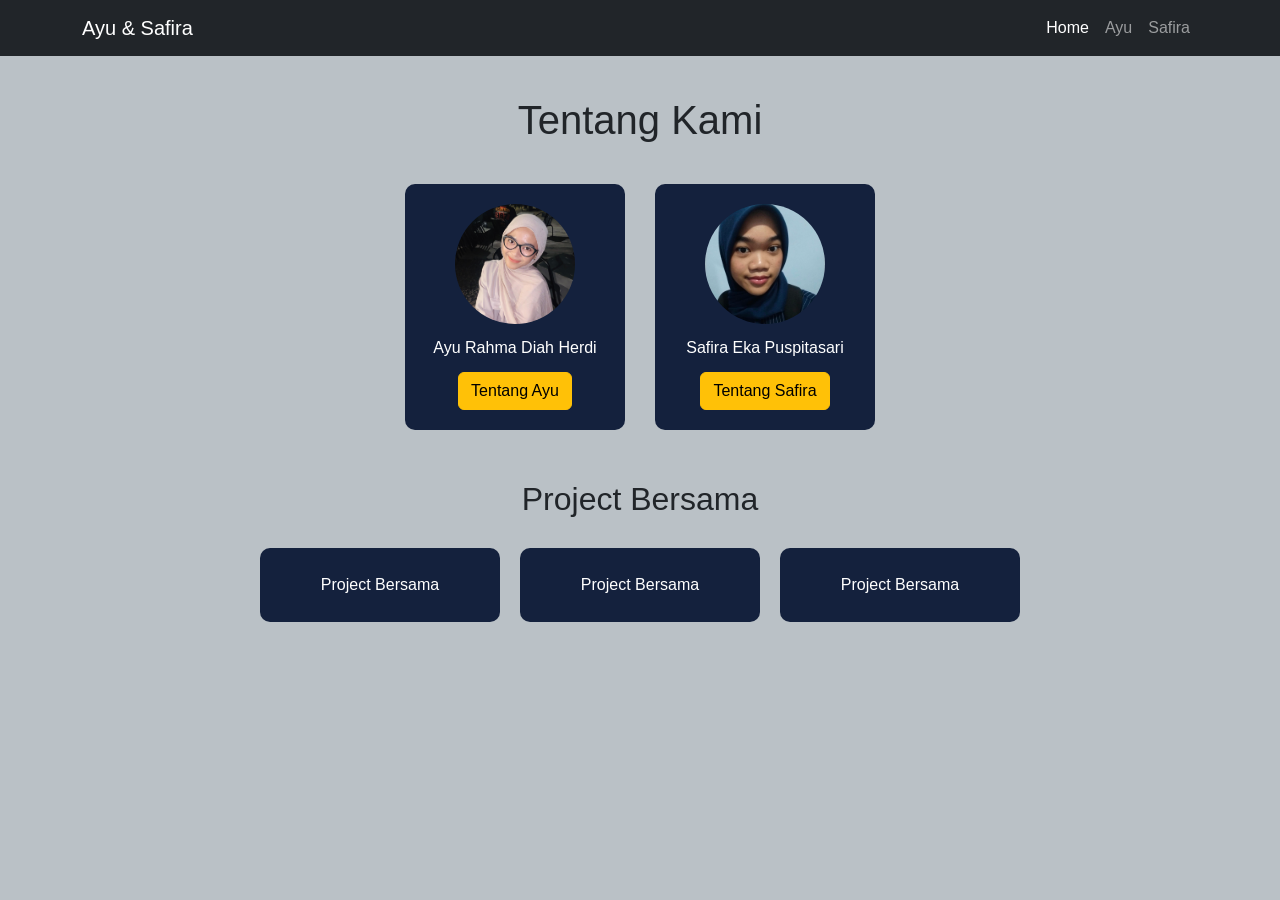
<file: index.html>
<!DOCTYPE html>
<html lang="id">
<head>
  <meta charset="UTF-8">
  <meta name="viewport" content="width=device-width, initial-scale=1.0">
  <title>Project Ayu & Safira</title>
  <link href="https://cdn.jsdelivr.net/npm/bootstrap@5.3.3/dist/css/bootstrap.min.css" rel="stylesheet">
  <link rel="stylesheet" href="style.css">
</head>
<body>

  <nav class="navbar navbar-expand-lg navbar-dark bg-dark">
    <div class="container">
      <a class="navbar-brand" href="index.html">Ayu & Safira</a>
      <button class="navbar-toggler" type="button" data-bs-toggle="collapse" data-bs-target="#menu">
        <span class="navbar-toggler-icon"></span>
      </button>
      <div class="collapse navbar-collapse" id="menu">
        <ul class="navbar-nav ms-auto">
          <li class="nav-item"><a class="nav-link active" href="index.html">Home</a></li>
          <li class="nav-item"><a class="nav-link" href="ayu.html">Ayu</a></li>
          <li class="nav-item"><a class="nav-link" href="safira.html">Safira</a></li>
        </ul>
      </div>
    </div>
  </nav>

  <h1>Tentang Kami</h1>

  <div class="container-flex">
    <div class="box">
      <img src="foto ayu.jpeg" alt="Foto Ayu">
      <p>Ayu Rahma Diah Herdi</p>
      <a class="btn btn-warning" href="ayu.html">Tentang Ayu</a>
    </div>

    <div class="box">
      <img src="foto safira.jpeg" alt="Foto Safira">
      <p>Safira Eka Puspitasari</p>
      <a class="btn btn-warning" href="safira.html">Tentang Safira</a>
    </div>
  </div>

  <h2>Project Bersama</h2>
  <div class="grid-info">
    <div class="info">Project Bersama</div>
    <div class="info">Project Bersama</div>
    <div class="info">Project Bersama</div>
  </div>

  <script src="https://cdn.jsdelivr.net/npm/bootstrap@5.3.3/dist/js/bootstrap.bundle.min.js"></script>
</body>
</html>
</file>
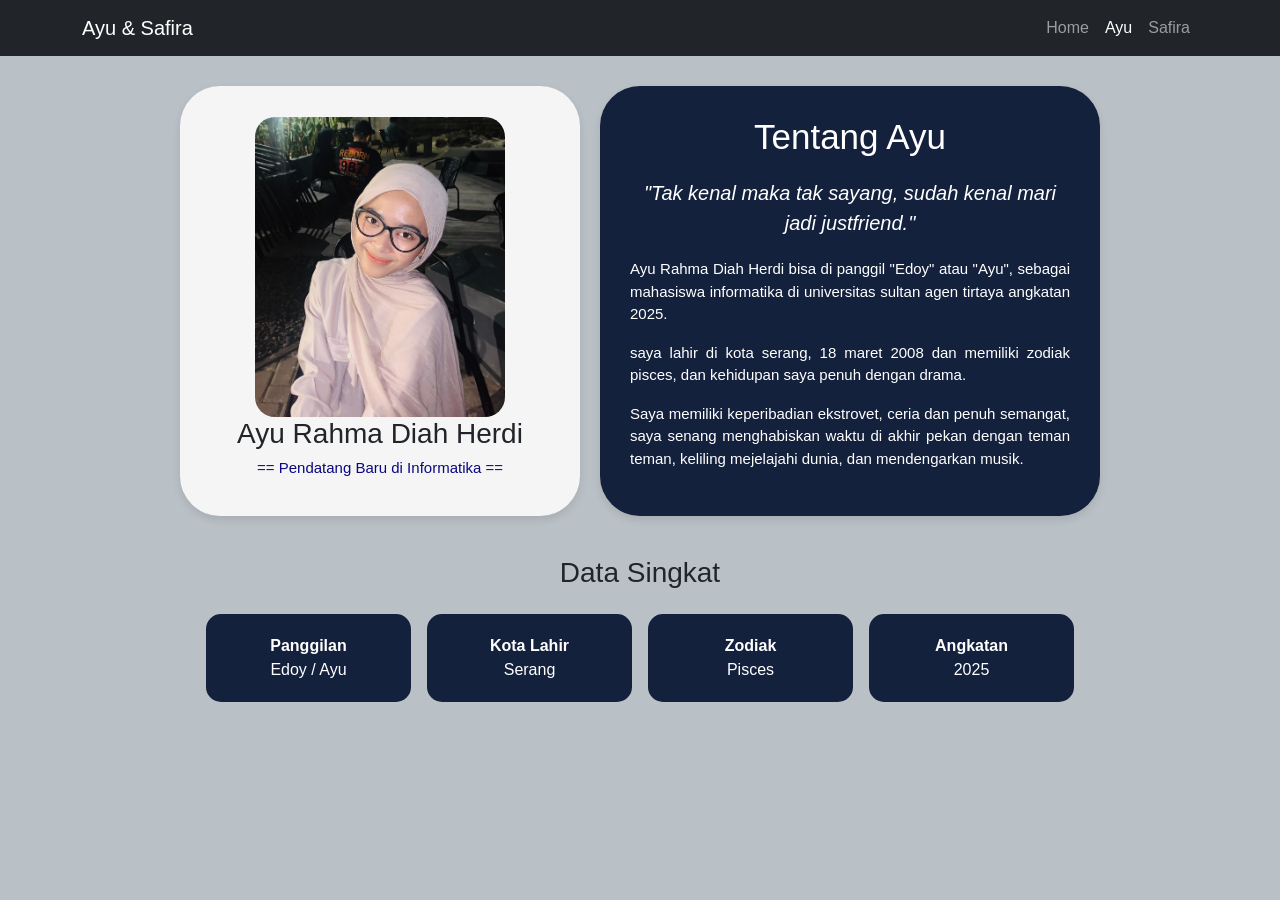
<file: ayu.html>
<!DOCTYPE html>
<html lang="id">
<head>
  <meta charset="UTF-8">
  <meta name="viewport" content="width=device-width, initial-scale=1.0">
  <title>About Ayu</title>
  <link href="https://cdn.jsdelivr.net/npm/bootstrap@5.3.3/dist/css/bootstrap.min.css" rel="stylesheet">
  <link rel="stylesheet" href="gayayu.css">
</head>
<body>

  <nav class="navbar navbar-expand-lg navbar-dark bg-dark">
    <div class="container">
      <a class="navbar-brand" href="index.html">Ayu & Safira</a>
      <button class="navbar-toggler" type="button" data-bs-toggle="collapse" data-bs-target="#menu">
        <span class="navbar-toggler-icon"></span>
      </button>
      <div class="collapse navbar-collapse" id="menu">
        <ul class="navbar-nav ms-auto">
          <li class="nav-item"><a class="nav-link" href="index.html">Home</a></li>
          <li class="nav-item"><a class="nav-link active" href="ayu.html">Ayu</a></li>
          <li class="nav-item"><a class="nav-link" href="safira.html">Safira</a></li>
        </ul>
      </div>
    </div>
  </nav>

  <div class="wrapper">

    <div class="card2">
      <img src="foto ayu.jpeg" alt="fotoayu">
      <h1>Ayu Rahma Diah Herdi</h1>
      <h2>== Pendatang Baru di Informatika ==</h2>
    </div>

    <div class="card1">
      <h1>Tentang Ayu</h1>
      <p class="quote"><i>"Tak kenal maka tak sayang, sudah kenal mari jadi justfriend."</i></p>
      <div class="teks">
        <p>
          Ayu Rahma Diah Herdi bisa di panggil "Edoy" atau "Ayu", sebagai mahasiswa informatika di universitas sultan agen tirtaya angkatan 2025.
        </p>
        <p>
          saya lahir di kota serang, 18 maret 2008 dan memiliki zodiak pisces, dan kehidupan saya penuh dengan drama.
        </p>
        <p>
          Saya memiliki keperibadian ekstrovet, ceria dan penuh semangat, saya senang menghabiskan waktu di akhir pekan dengan teman teman, keliling mejelajahi dunia, dan mendengarkan musik.
        </p>
      </div>
    </div>

  </div>

  <h2 class="judul-grid">Data Singkat</h2>
  <div class="grid-info">
    <div class="info"><b>Panggilan</b><br>Edoy / Ayu</div>
    <div class="info"><b>Kota Lahir</b><br>Serang</div>
    <div class="info"><b>Zodiak</b><br>Pisces</div>
    <div class="info"><b>Angkatan</b><br>2025</div>
  </div>

  <script src="https://cdn.jsdelivr.net/npm/bootstrap@5.3.3/dist/js/bootstrap.bundle.min.js"></script>
</body>
</html>
</file>
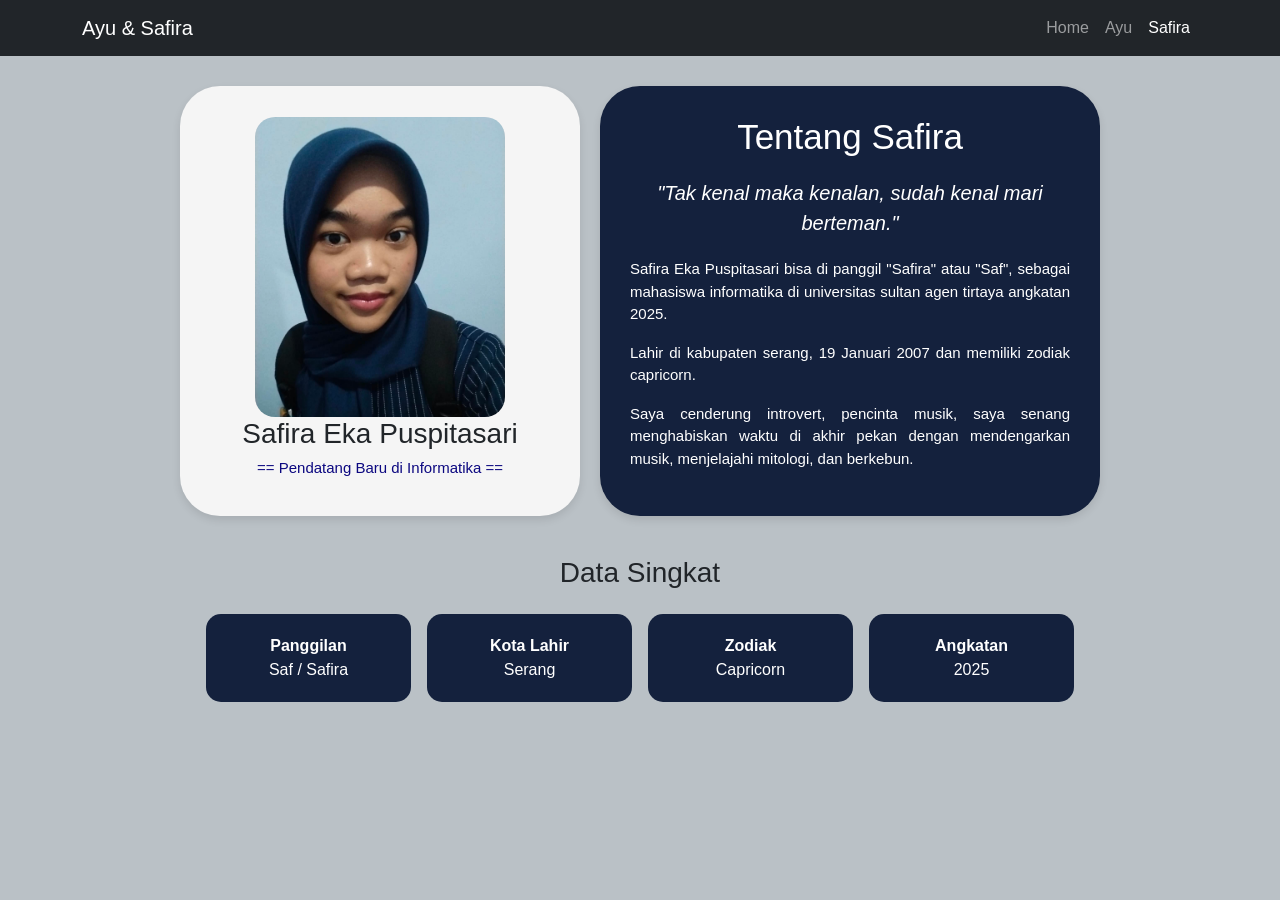
<file: safira.html>
<!DOCTYPE html>
<html lang="id">
<head>
  <meta charset="UTF-8">
  <meta name="viewport" content="width=device-width, initial-scale=1.0">
  <title>About Safira</title>
  <link href="https://cdn.jsdelivr.net/npm/bootstrap@5.3.3/dist/css/bootstrap.min.css" rel="stylesheet">
  <link rel="stylesheet" href="gayasaf.css">
</head>
<body>

  <nav class="navbar navbar-expand-lg navbar-dark bg-dark">
    <div class="container">
      <a class="navbar-brand" href="index.html">Ayu & Safira</a>
      <button class="navbar-toggler" type="button" data-bs-toggle="collapse" data-bs-target="#menu">
        <span class="navbar-toggler-icon"></span>
      </button>
      <div class="collapse navbar-collapse" id="menu">
        <ul class="navbar-nav ms-auto">
          <li class="nav-item"><a class="nav-link" href="index.html">Home</a></li>
          <li class="nav-item"><a class="nav-link" href="ayu.html">Ayu</a></li>
          <li class="nav-item"><a class="nav-link active" href="safira.html">Safira</a></li>
        </ul>
      </div>
    </div>
  </nav>

  <div class="wrapper">

    <div class="card2">
      <img src="foto safira.jpeg" alt="fotosafira">
      <h1>Safira Eka Puspitasari</h1>
      <h2>== Pendatang Baru di Informatika ==</h2>
    </div>

    <div class="card1">
      <h1>Tentang Safira</h1>
      <p class="quote"><i>"Tak kenal maka kenalan, sudah kenal mari berteman."</i></p>
      <div class="teks">
        <p>
            Safira Eka Puspitasari bisa di panggil "Safira" atau "Saf", sebagai mahasiswa informatika di universitas sultan agen tirtaya angkatan 2025.
        </p>
        <p>
            Lahir di kabupaten serang, 19 Januari 2007 dan memiliki zodiak capricorn.
        </p>
        <p>
            Saya cenderung introvert, pencinta musik, saya senang menghabiskan waktu di akhir pekan dengan mendengarkan musik, menjelajahi mitologi, dan berkebun.
        </p>
      </div>
    </div>

  </div>

  <h2 class="judul-grid">Data Singkat</h2>
  <div class="grid-info">
    <div class="info"><b>Panggilan</b><br>Saf / Safira</div>
    <div class="info"><b>Kota Lahir</b><br>Serang</div>
    <div class="info"><b>Zodiak</b><br>Capricorn</div>
    <div class="info"><b>Angkatan</b><br>2025</div>
  </div>

  <script src="https://cdn.jsdelivr.net/npm/bootstrap@5.3.3/dist/js/bootstrap.bundle.min.js"></script>
</body>
</html>
</file>
<file: style.css>
body {
  background-color: #a2acb3bc;
  font-family: Arial, sans-serif;
  text-align: center;
}

h1 { margin-top: 40px; font-size: 40px; }
h2 { margin-top: 50px; }

.container-flex {
  display: flex;
  justify-content: center;
  gap: 30px;
  margin-top: 40px;
  flex-wrap: wrap;
}

.box {
  width: 220px;
  padding: 20px;
  border-radius: 10px;
  background-color: #14213d;
  color: white;
  display: flex;
  flex-direction: column;
  align-items: center;
  gap: 12px;
}

.box img {
  width: 120px;
  height: 120px;
  object-fit: cover;
  border-radius: 50%;
}

.box p { margin: 0; }

.grid-info {
  display: grid;
  grid-template-columns: repeat(3, 1fr);
  gap: 20px;
  max-width: 800px;
  margin: 30px auto 60px;
  padding: 0 20px;
}

.info {
  background-color: #14213d;
  color: white;
  padding: 25px 10px;
  border-radius: 10px;
}

.info:hover { color: #ffd60a; }

@media (max-width: 600px) {
  .grid-info { grid-template-columns: 1fr; }
}
</file>
<file: gayayu.css>
* {
  box-sizing: border-box;
}

body {
  background-color: #a2acb3bc;
  font-family: Arial, sans-serif;
  margin: 0;
}

.wrapper {
  display: flex;
  justify-content: center;
  align-items: stretch;
  gap: 20px;
  flex-wrap: wrap;
  padding: 30px 16px 0;
}

.card2 {
  width: 400px;
  max-width: 100%;
  background-color: #f5f5f5;
  border-radius: 40px;
  padding: 20px;
  box-shadow: 0 4px 8px rgba(0, 0, 0, 0.1);
  display: flex;
  flex-direction: column;
  align-items: center;
  justify-content: center;
  text-align: center;
}

.card2 img {
  width: 250px;
  max-width: 100%;
  height: 300px;
  object-fit: cover;
  border-radius: 20px;
}

.card2 h1 {
  font-size: clamp(22px, 5vw, 28px);
}

.card2 h2 {
  font-size: 15px;
  color: #0c0880;
}

.card1 {
  width: 500px;
  max-width: 100%;
  background-color: #14213d;
  border-radius: 40px;
  padding: 30px;
  box-shadow: 0 4px 8px rgba(0, 0, 0, 0.1);
  color: white;
}

.card1 h1 {
  font-size: clamp(26px, 6vw, 35px);
  text-align: center;
}

.card1 .quote {
  font-size: clamp(16px, 4vw, 20px);
  text-align: center;
  margin: 20px 0;
}

.card1 .teks p {
  font-size: 15px;
  text-align: justify;
}

.judul-grid {
  text-align: center;
  margin-top: 40px;
  font-size: clamp(22px, 5vw, 28px);
}

.grid-info {
  display: grid;
  grid-template-columns: repeat(4, 1fr);
  gap: 16px;
  max-width: 900px;
  margin: 24px auto 50px;
  padding: 0 16px;
}

.info {
  background-color: #14213d;
  color: white;
  padding: 20px 10px;
  border-radius: 15px;
  text-align: center;
}

.info:hover {
  color: #ffd60a;
}

@media (max-width: 800px) {
  .grid-info {
    grid-template-columns: repeat(2, 1fr);
  }
}

@media (max-width: 480px) {
  .card1 {
    padding: 22px;
    border-radius: 30px;
  }

  .card2 {
    border-radius: 30px;
  }

  .grid-info {
    grid-template-columns: 1fr 1fr;
    gap: 12px;
  }
}
</file>
<file: gayasaf.css>
* {
  box-sizing: border-box;
}

body {
  background-color: #a2acb3bc;
  font-family: Arial, sans-serif;
  margin: 0;
}

.wrapper {
  display: flex;
  justify-content: center;
  align-items: stretch;
  gap: 20px;
  flex-wrap: wrap;
  padding: 30px 16px 0;
}

.card2 {
  width: 400px;
  max-width: 100%;
  background-color: #f5f5f5;
  border-radius: 40px;
  padding: 20px;
  box-shadow: 0 4px 8px rgba(0, 0, 0, 0.1);
  display: flex;
  flex-direction: column;
  align-items: center;
  justify-content: center;
  text-align: center;
}

.card2 img {
  width: 250px;
  max-width: 100%;
  height: 300px;
  object-fit: cover;
  border-radius: 20px;
}

.card2 h1 {
  font-size: clamp(22px, 5vw, 28px);
}

.card2 h2 {
  font-size: 15px;
  color: #0c0880;
}

.card1 {
  width: 500px;
  max-width: 100%;
  background-color: #14213d;
  border-radius: 40px;
  padding: 30px;
  box-shadow: 0 4px 8px rgba(0, 0, 0, 0.1);
  color: white;
}

.card1 h1 {
  font-size: clamp(26px, 6vw, 35px);
  text-align: center;
}

.card1 .quote {
  font-size: clamp(16px, 4vw, 20px);
  text-align: center;
  margin: 20px 0;
}

.card1 .teks p {
  font-size: 15px;
  text-align: justify;
}

.judul-grid {
  text-align: center;
  margin-top: 40px;
  font-size: clamp(22px, 5vw, 28px);
}

.grid-info {
  display: grid;
  grid-template-columns: repeat(4, 1fr);
  gap: 16px;
  max-width: 900px;
  margin: 24px auto 50px;
  padding: 0 16px;
}

.info {
  background-color: #14213d;
  color: white;
  padding: 20px 10px;
  border-radius: 15px;
  text-align: center;
}

.info:hover {
  color: #ffd60a;
}

@media (max-width: 800px) {
  .grid-info {
    grid-template-columns: repeat(2, 1fr);
  }
}

@media (max-width: 480px) {
  .card1 {
    padding: 22px;
    border-radius: 30px;
  }

  .card2 {
    border-radius: 30px;
  }

  .grid-info {
    grid-template-columns: 1fr 1fr;
    gap: 12px;
  }
}
</file>
